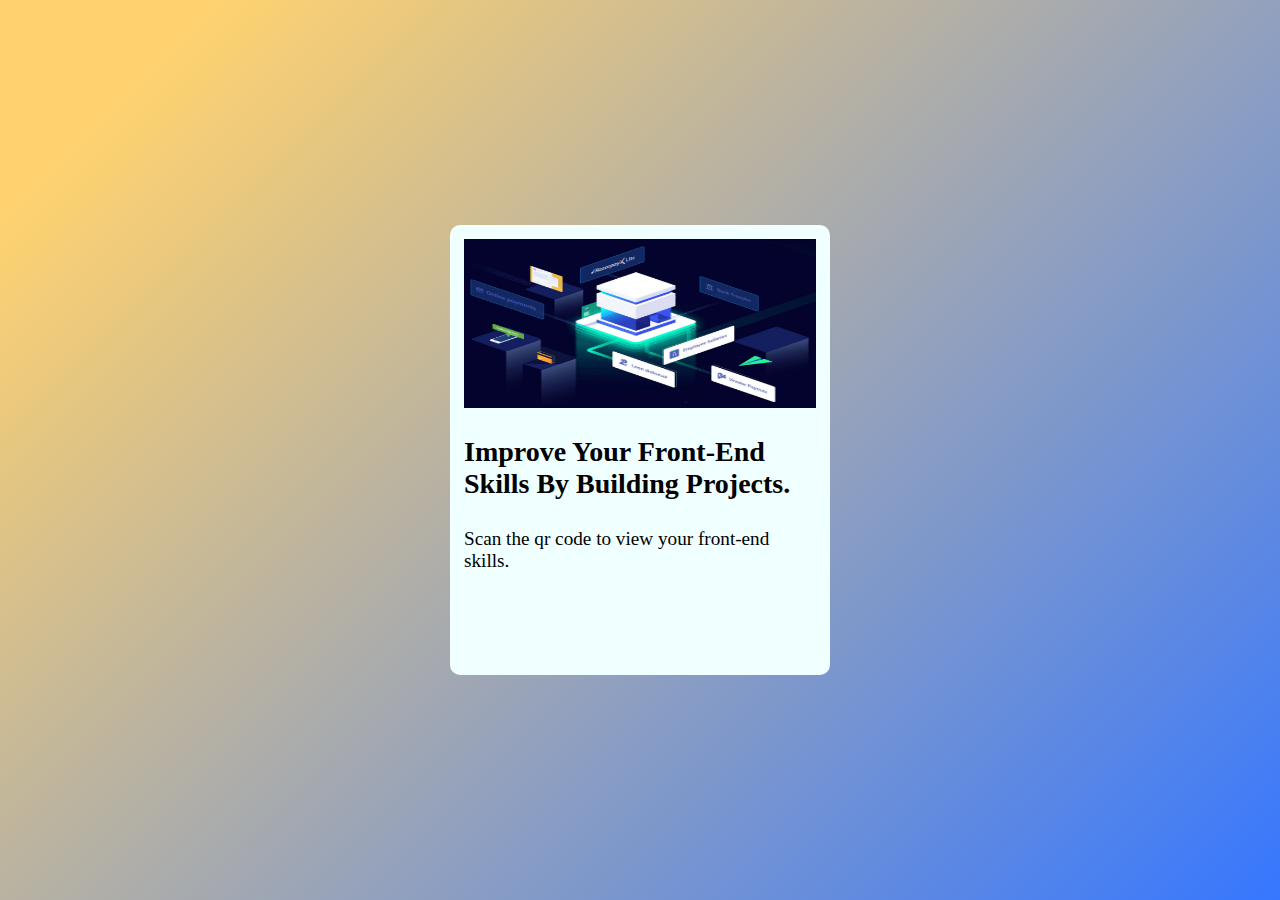
<file: Card-Projects/Card Project 1.0/index.html>
<!DOCTYPE html>
<html lang="en">
<head>
    <meta charset="UTF-8">
    <meta name="viewport" content="width=device-width, initial-scale=1.0">
 
<title>Card</title>
<style>
    *{
    margin:0;
    padding:0;
    box-sizing:border-box;
}


.container{
    width: 100vw;
    height: 100vh;
  
background-image: linear-gradient( 135deg, #FFD26F 10%, #3677FF 100%);
    display: flex;
    justify-content: center;
    align-items: center;
}
.card{
      width:380px;
      height:450px;
      background-color: azure;
      border-radius: 10px;
      display: flex;
      flex-direction: column;
      align-items: center;
      gap:28px;
      padding:14px;


}
.card img{
    width:100%;
    height: 40%;
}
#p1{
  
    font-size:28px;
    font-weight: bold;
}
#p2{
  
   font-weight:16px;
   font-size:larger;
}
</style>
</head>
<body>
    <div class="container">
              <div class="card">
                    <img src="icon.jpg"/>
                    <p id="p1">Improve Your Front-End Skills By Building Projects.</p>
                    <p id="p2">Scan the qr code to view your front-end skills.</p>
              </div>
    </div>
</body>
</html>
</file>
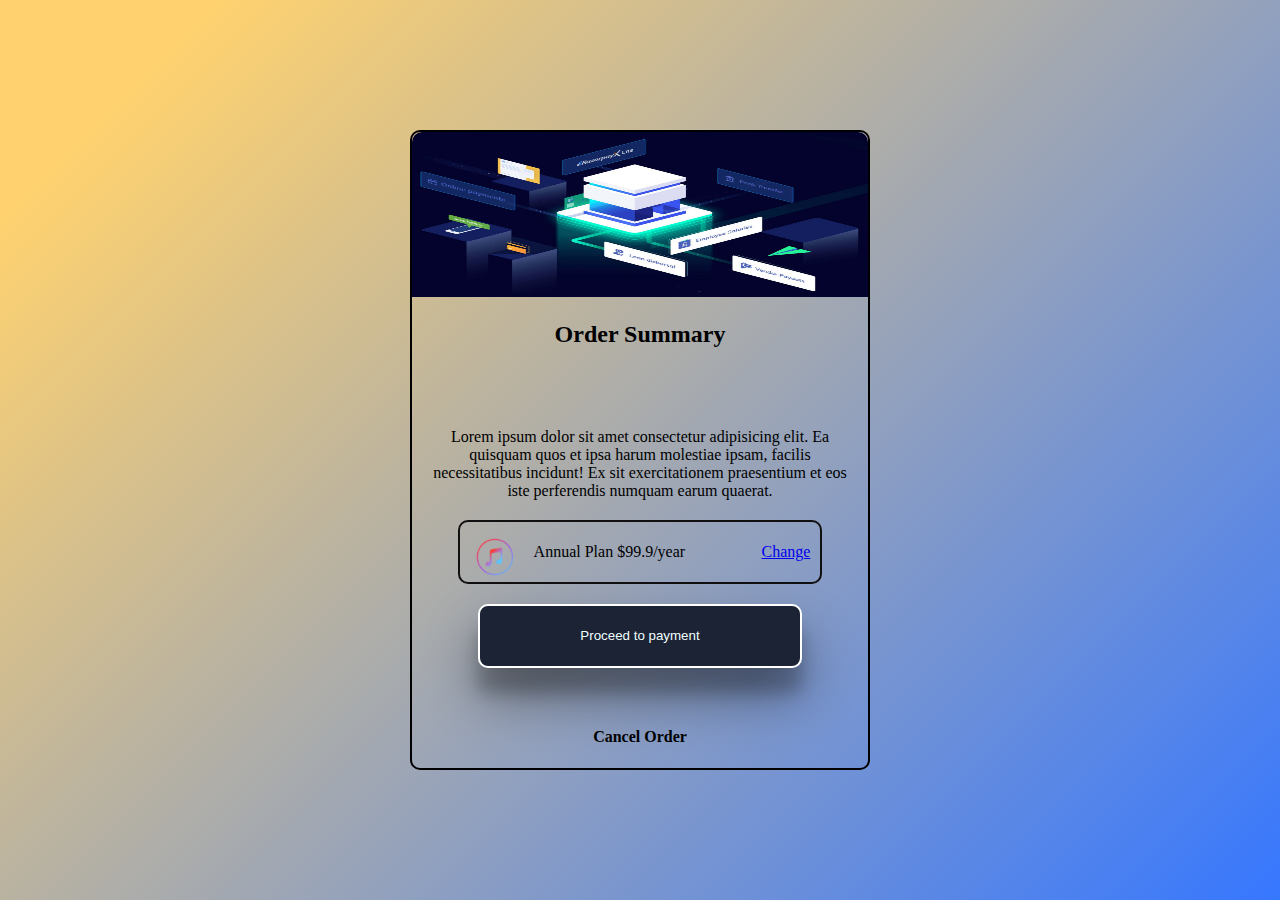
<file: Card-Projects/Card Project 2.0/index.html>
<!DOCTYPE html>
<html lang="en">
<head>
    <meta charset="UTF-8">
    <meta name="viewport" content="width=device-width, initial-scale=1.0">
    <title>Card 2.0</title>
</head>
<style>
    *{
        margin:0;
        padding:0px;
        box-sizing:border-box;
    }
    body{
        width:100vw;
        height:100vh;
        background-image: linear-gradient( 135deg, #FFD26F 10%, #3677FF 100%);
        display: flex;
         justify-content: center;
         align-items: center;

    }
    .card{
        
         height: 640px;
        width:460px;
        border-radius: 10px;
        border: 2px solid black;
    }
    .card img{
        height: 26%;
        width:100%;
        border-top-left-radius: 10px;
        border-top-right-radius: 10px;
    }
.card h2,p{
    display: flex;
    align-items: center;
    justify-content: center;
    text-align: center;
    padding:20px;
   
   
}
.amount{
   
    display: flex;
    align-items: center;
    justify-content: space-between;
    padding: 10px;
    flex-direction: row;
    height:10%;
    width:80%;
    border:2px solid rgb(17, 15, 15);
    margin: auto;
    border-radius: 10px;
}
.card button{
    margin-top: 28px;
    display: flex;
    align-items: center;
    justify-content: center;
    height:10%;
    width:71%;
    border:2px solid white;
    margin: auto;
    border-radius: 10px;
    margin-top: 20px;
    background-color: #1a2131fa;
    color:azure;
    box-shadow: 0 29px 52px rgba(0,0,0,0.40), 0 25px 16px rgba(0,0,0,0.20);
}
.card button:hover{
   

    transform: scale(1.2);
    transition-duration: 0.4s;
    cursor: pointer;
    transition-timing-function:linear;
}
.card p{
    display: flex;
    align-items: center;
    text-align: center;
    justify-content: center;
    margin-top:30px;
    font-size: 16px;
    margin-top: 40px;
}
#p:hover{
    transform:scale(0.6);
    transition: linear;
    transition-duration: 0.6s;
    cursor:grab;
}
.leftbox{
   height: 100%;
    display: flex;
    gap:14px;
}
#img{
    height:50px;
    width:50px;
}
#plan1{
   height: 50%;
   width: 50%;
}
.text{
    display: flex;
    align-content: center;
    justify-content: center;
    flex-direction: column;
}
</style>
<body>
 <div class="card">
    <img src="icon.jpg"/>
     <h2>Order Summary</h2>
     <p>Lorem ipsum dolor sit amet consectetur adipisicing elit. Ea quisquam quos et ipsa harum molestiae ipsam, facilis necessitatibus incidunt! Ex sit exercitationem praesentium et eos iste perferendis numquam earum quaerat.</p>
      <div class="amount">
        <div class="leftbox">
           <div class="imgbox">
                   <img src="music.png" id="img"/>
             </div>
              <div class="text">
             
                     Annual Plan
                   $99.9/year
              
             
              </div>
            
        </div>
        <div class="rightbox">
           <a href="www.google.com">Change</a>
        </div>
      </div>
      <button>Proceed to payment </button>
      <p id="p"><b>Cancel Order</b></p>
    </div>
</body>
</html>
</file>
